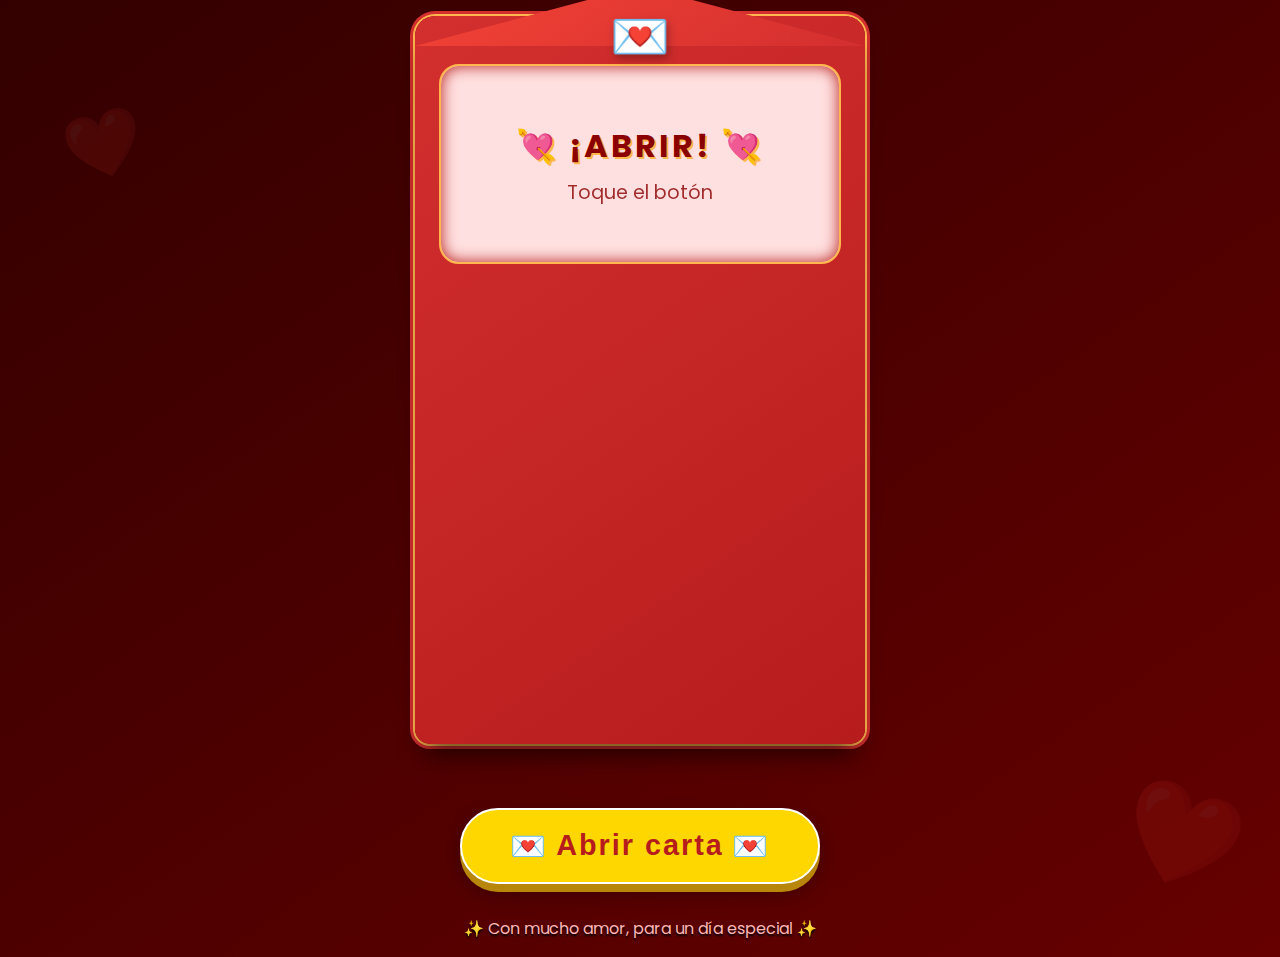
<file: index.html>
<!DOCTYPE html>



<html lang="es">



<head>



  <meta charset="UTF-8">



  <meta name="viewport" content="width=device-width, initial-scale=1.0">



  <title>Carta San Valentín Interactiva</title>



  <style>



    * {



      margin: 0;



      padding: 0;



      box-sizing: border-box;



    }







    body {



      font-family: 'Poppins', 'Segoe UI', sans-serif;



      min-height: 100vh;



      display: flex;



      justify-content: center;



      align-items: center;



      background: linear-gradient(145deg, #330000 0%, #660000 100%);



      padding: 1rem;



      margin: 0;



      position: relative;



      overflow-x: hidden;



    }







    /* Decoración de corazones flotantes */



    body::before {



      content: '❤️';



      position: absolute;



      font-size: 4rem;



      opacity: 0.1;



      top: 10%;



      left: 5%;



      transform: rotate(-15deg);



      animation: float 6s infinite ease-in-out;



    }







    body::after {



      content: '❤️';



      position: absolute;



      font-size: 6rem;



      opacity: 0.1;



      bottom: 5%;



      right: 3%;



      transform: rotate(20deg);



      animation: float 8s infinite ease-in-out reverse;



    }







    @keyframes float {



      0%, 100% { transform: translateY(0) rotate(-15deg); }



      50% { transform: translateY(-20px) rotate(-10deg); }



    }







    .container {



      text-align: center;



      max-width: 600px;



      width: 100%;



      position: relative;



      z-index: 10;



    }







    /* SOBRE CERRADO */



    .envelope {



      background: linear-gradient(145deg, #d32f2f, #b71c1c);



      width: 100%;



      max-width: 450px;



      margin: 0 auto 2.5rem;



      padding: 3rem 1.5rem;



      border-radius: 20px 20px 15px 15px;



      box-shadow: 0 20px 25px -10px rgba(0,0,0,0.6), 0 0 0 2px #ffb74d, 0 0 0 5px #d32f2f;



      position: relative;



      transition: all 0.5s cubic-bezier(0.175, 0.885, 0.32, 1.275);



      cursor: pointer;



    }







    .envelope::before {



      content: '';



      position: absolute;



      top: -30px;



      left: 0;



      width: 100%;



      height: 60px;



      background: linear-gradient(145deg, #f44336, #d32f2f);



      clip-path: polygon(0% 100%, 50% 0%, 100% 100%);



      border-radius: 15px 15px 0 0;



      box-shadow: 0 -5px 10px rgba(0,0,0,0.2);



    }







    .envelope::after {



      content: '💌';



      position: absolute;



      top: -15px;



      left: 50%;



      transform: translateX(-50%);



      font-size: 3rem;



      filter: drop-shadow(2px 4px 4px rgba(0,0,0,0.3));



      z-index: 5;



    }







    .envelope-content {



      background: #ffe0e0;



      border-radius: 20px;



      padding: 2rem 1.5rem;



      box-shadow: inset 0 0 15px #b71c1c;



      border: 2px solid #ffb74d;



      min-height: 200px;



      display: flex;



      flex-direction: column;



      justify-content: center;



      align-items: center;



      color: #8b0000;



      transition: opacity 0.4s ease;



    }







    .closed-message {



      font-size: 2rem;



      font-weight: bold;



      text-transform: uppercase;



      letter-spacing: 3px;



      text-shadow: 2px 2px 0 #ffb74d;



      animation: pulse 1.5s infinite;



    }







    .closed-sub {



      font-size: 1.2rem;



      margin-top: 0.5rem;



      opacity: 0.8;



    }







    @keyframes pulse {



      0%, 100% { transform: scale(1); }



      50% { transform: scale(1.05); }



    }







    /* CARTA ABIERTA (INICIALMENTE OCULTA) */



    .letter-content {



      background: #fff0f0;



      border-radius: 20px;



      padding: 2rem 1.8rem;



      box-shadow: 0 15px 25px rgba(0,0,0,0.5), 0 0 0 3px #ff4d4d;



      min-height: 280px;



      display: flex;



      flex-direction: column;



      justify-content: center;



      align-items: center;



      color: #a52a2a;



      border: 2px solid gold;



      transform: scale(0.9);



      opacity: 0;



      transition: all 0.5s ease;



      position: relative;



    }







    .letter-content.show {



      transform: scale(1);



      opacity: 1;



    }







    .letter-content h1 {



      font-size: 2.5rem;



      color: #c2185b;



      text-shadow: 3px 3px 0 #ffb6c1;



      margin-bottom: 1rem;



      line-height: 1.2;



    }







    .letter-content p {



      font-size: 1.4rem;



      margin: 0.8rem 0;



      background: #ffd9d9;



      padding: 0.5rem 1.5rem;



      border-radius: 50px;



      display: inline-block;



      box-shadow: 0 2px 5px rgba(199, 0, 0, 0.3);



    }







    .heart-decoration {



      font-size: 3rem;



      filter: drop-shadow(0 4px 2px rgba(255, 0, 0, 0.4));



      margin: 0.5rem 0;



      animation: heartbeat 1s infinite;



    }







    @keyframes heartbeat {



      0%, 100% { transform: scale(1); }



      25% { transform: scale(1.2); }



      35% { transform: scale(1.1); }



    }







    /* Botón estilizado */



    .open-btn {



      background: #ffd700;



      border: none;



      padding: 1.2rem 3rem;



      font-size: 1.8rem;



      font-weight: bold;



      color: #b71c1c;



      border-radius: 60px;



      box-shadow: 0 8px 0 #b8860b, 0 10px 20px rgba(0,0,0,0.3);



      cursor: pointer;



      transition: all 0.15s ease;



      margin-top: 1.5rem;



      border: 2px solid white;



      letter-spacing: 2px;



      display: inline-flex;



      align-items: center;



      gap: 0.5rem;



    }







    .open-btn:hover {



      transform: translateY(-3px);



      box-shadow: 0 11px 0 #b8860b, 0 15px 25px rgba(0,0,0,0.4);



      background: #ffe24d;



    }







    .open-btn:active {



      transform: translateY(5px);



      box-shadow: 0 3px 0 #b8860b, 0 8px 15px rgba(0,0,0,0.3);



    }







    .open-btn:disabled {



      opacity: 0.6;



      transform: translateY(5px);



      box-shadow: 0 4px 0 #7a5f0a;



      pointer-events: none;



    }







    /* Footer con firma */



    .footer-note {



      margin-top: 2rem;



      color: #ffb6b6;



      font-size: 1rem;



      text-shadow: 0 2px 2px black;



    }







    /* Ocultar/Mostrar elementos */



    .hidden {



      display: none;



    }







    /* Responsive */



    @media (max-width: 500px) {



      .envelope { padding: 2rem 1rem; }



      .closed-message { font-size: 1.5rem; }



      .letter-content h1 { font-size: 2rem; }



      .letter-content p { font-size: 1.2rem; }



      .open-btn { font-size: 1.5rem; padding: 1rem 2rem; }



    }



  </style>







</head>



<body>



  <div class="container">



    <!-- SECCIÓN SOBRE (cambia según estado) -->



    <div id="envelopeContainer" class="envelope">



      <!-- Contenido cuando está CERRADO -->



      <div id="closedContent" class="envelope-content">



        <div class="closed-message">💘 ¡ABRIR! 💘</div>



        <div class="closed-sub">Toque el botón</div>



      </div>







      <!-- Contenido cuando está ABIERTO (oculto inicialmente) -->



      <div id="openedContent" class="letter-content">



        <div class="heart-decoration">❤️ ❤️ ❤️</div>



        <h1>¡Feliz Día de<br>San Valentín!</h1>



        <p>Te quiero mucho ❤️</p>



        <div class="heart-decoration">🌹 🍫 💌</div>



      </div>



    </div>







    <!-- BOTÓN PARA ABRIR (siempre visible) -->



    <button id="openLetterBtn" class="open-btn">



      <span>💌</span> Abrir carta <span>💌</span>



    </button>







    <div class="footer-note">



      ✨ Con mucho amor, para un día especial ✨



    </div>



  </div>







  







 



  <!-- Fuente Poppins (opcional, pero mejora la modernidad) -->



  <link href="https://fonts.googleapis.com/css2?family=Poppins:wght@400;600;800&display=swap" rel="stylesheet">



</body>







<script>



    (function() {



      const openBtn = document.getElementById('openLetterBtn');



      const closedContent = document.getElementById('closedContent');



      const openedContent = document.getElementById('openedContent');



      const envelope = document.getElementById('envelopeContainer');







      let isOpen = false; // estado inicial: cerrado







      // Función para abrir la carta (cambia clases y estilos)



      function openLetter() {



        if (isOpen) return; // si ya está abierto, no hacer nada







        // Ocultar el contenido del sobre cerrado



        closedContent.style.display = 'none';



        // Mostrar el contenido de la carta abierta (con animación)



        openedContent.classList.add('show');







        // Cambiar estilo del sobre para que parezca abierto (más plano, sin solapa tan marcada)



        envelope.style.background = 'linear-gradient(145deg, #b71c1c, #8b0000)';



        envelope.style.boxShadow = '0 15px 20px -5px rgba(0,0,0,0.6), 0 0 0 3px #ffb74d, 0 0 0 6px #c62828';



        



        // Modificar pseudo-elemento vía estilo en línea no es fácil, así que agregamos una clase extra si se quiere modificar.



        // Pero podemos cambiar el contenido del after (opcional) mediante un data attribute o estilo directo.



        // Para mantener la estética, aplicamos un estilo alternativo con una clase.



        envelope.classList.add('opened');







        // Deshabilitar el botón



        openBtn.disabled = true;



        openBtn.style.opacity = '0.7';



        openBtn.innerHTML = `💖 ¡Abierta! 💖`;







        isOpen = true;







        // Pequeño detalle: agregar más corazones (opcional)



        createFloatingHearts();



      }







      // Función para crear corazones flotantes extra al abrir



      function createFloatingHearts() {



        for (let i = 0; i < 8; i++) {



          const heart = document.createElement('span');



          heart.innerHTML = '❤️';



          heart.style.position = 'fixed';



          heart.style.left = Math.random() * 100 + '%';



          heart.style.top = Math.random() * 100 + '%';



          heart.style.fontSize = (Math.random() * 3 + 1) + 'rem';



          heart.style.opacity = '0.7';



          heart.style.pointerEvents = 'none';



          heart.style.zIndex = '1000';



          heart.style.animation = `floatHeart ${Math.random() * 3 + 2}s ease-out forwards`;



          document.body.appendChild(heart);







          // Eliminar después de la animación



          setTimeout(() => {



            heart.remove();



          }, 4000);



        }



      }







      // Añadir keyframes para corazones flotantes si no existen (en style dinámico)



      const styleSheet = document.createElement("style");



      styleSheet.textContent = `



        @keyframes floatHeart {



          0% { transform: translateY(0) rotate(0deg); opacity: 0.9; }



          100% { transform: translateY(-150px) rotate(20deg); opacity: 0; }



        }



      `;



      document.head.appendChild(styleSheet);







      // Evento click en el botón



      openBtn.addEventListener('click', openLetter);







      // También se puede abrir haciendo click en el sobre (opcional)



      envelope.addEventListener('click', (e) => {



        // Para evitar abrir dos veces si se hace click en el botón y se propaga



        if (e.target.tagName !== 'BUTTON' && !openBtn.disabled) {



          openLetter();



        }



      });







      // Inicialmente aseguramos que openedContent no tenga la clase show si por algún motivo está.



      openedContent.classList.remove('show');



      closedContent.style.display = 'flex'; // aseguramos visible



    })();



  </script>



</html>
</file>
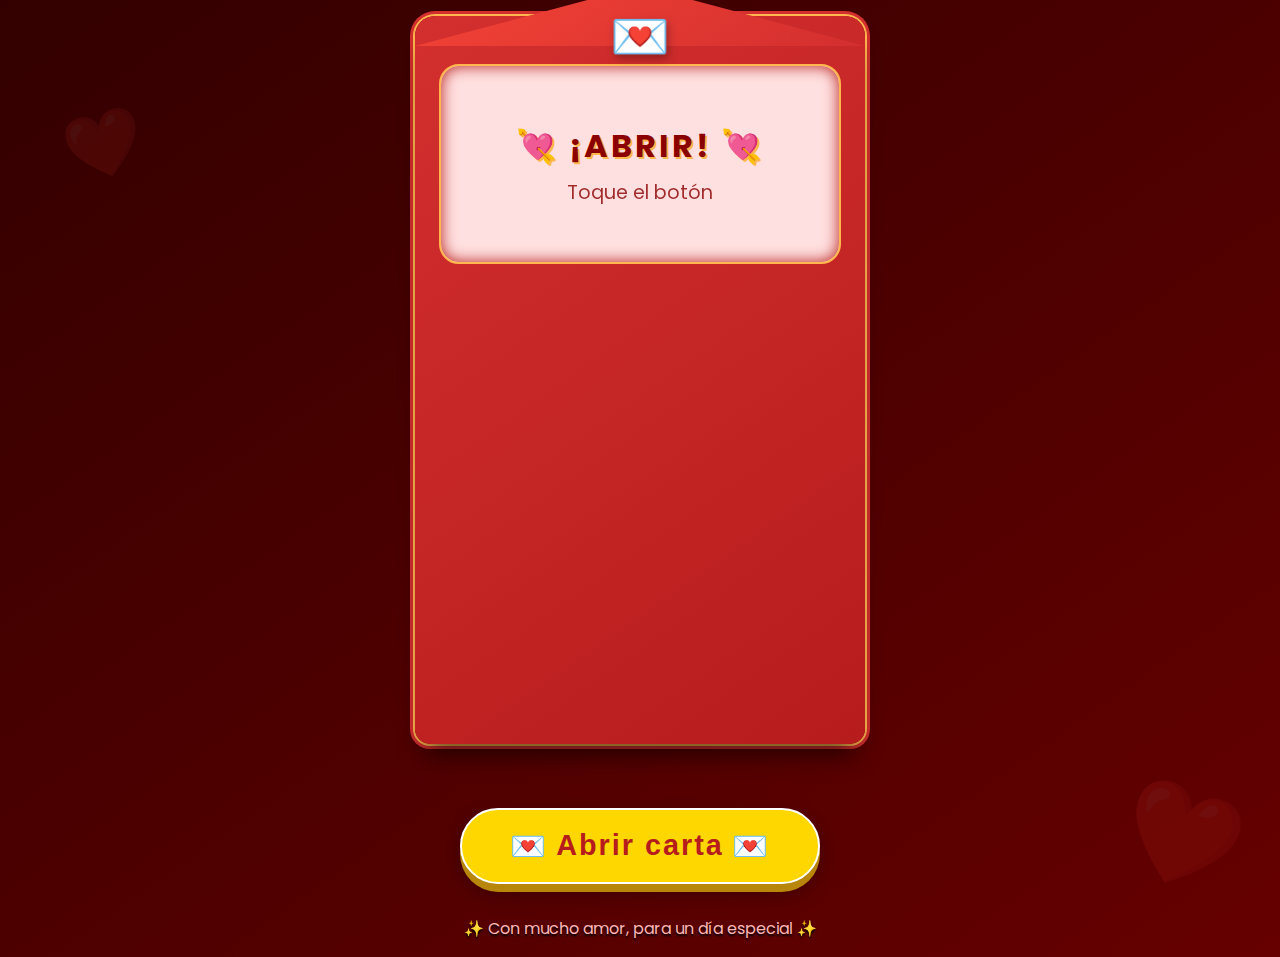
<file: admin.html>
<!DOCTYPE html>
<html lang="es">
<head>
<meta charset="UTF-8">
<title>SHXDOW • Admin</title>
<meta name="viewport" content="width=device-width, initial-scale=1.0">

<style>
body{
  min-height:100vh;
  background:#050508;
  color:white;
  font-family:Segoe UI;
  display:flex;
  align-items:center;
  justify-content:center;
}

.panel{
  width:560px;
  max-width:94%;
  background:rgba(255,255,255,.05);
  padding:40px;
  border-radius:26px;
  border:1px solid rgba(255,255,255,.15);
}

h1{text-align:center;letter-spacing:3px}
h2{margin-top:28px}

.item{
  padding:10px 0;
  border-bottom:1px solid rgba(255,255,255,.1);
  font-size:.9rem;
  opacity:.85;
}

button{
  width:100%;
  margin-top:25px;
  padding:14px;
  border:none;
  border-radius:30px;
  background:white;
  color:black;
  font-weight:700;
  cursor:pointer;
}
button:hover{opacity:.85}
</style>
</head>

<body>

<div class="panel">
  <h1>SHXDOW ADMIN</h1>

  <h2>📜 Job History</h2>
  <div id="jobs"></div>

  <h2>🚫 Denied Attempts</h2>
  <div id="denied"></div>

  <button onclick="logout()">LOGOUT</button>
</div>

<script>
/* ===== PROTECTION ===== */
if(localStorage.getItem("shxdow_admin")!=="1"){
  location.href="index.html";
}

/* ===== LOAD DATA ===== */
const jobs=JSON.parse(localStorage.getItem("jobs")||"[]");
const denied=JSON.parse(localStorage.getItem("denied")||"[]");

document.getElementById("jobs").innerHTML =
  jobs.length
  ? jobs.map(j=>`
      <div class="item">
        SEA ${j.sea} • ${j.job}<br>
        ${j.time}
      </div>`).join("")
  : "<div class='item'>No jobs yet</div>";

document.getElementById("denied").innerHTML =
  denied.length
  ? denied.map(d=>`
      <div class="item">
        ${d.email}<br>
        ${d.time}
      </div>`).join("")
  : "<div class='item'>No denied attempts</div>";

function logout(){
  localStorage.removeItem("shxdow_admin");
  location.href="index.html";
}
</script>

</body>
</html>
</file>
